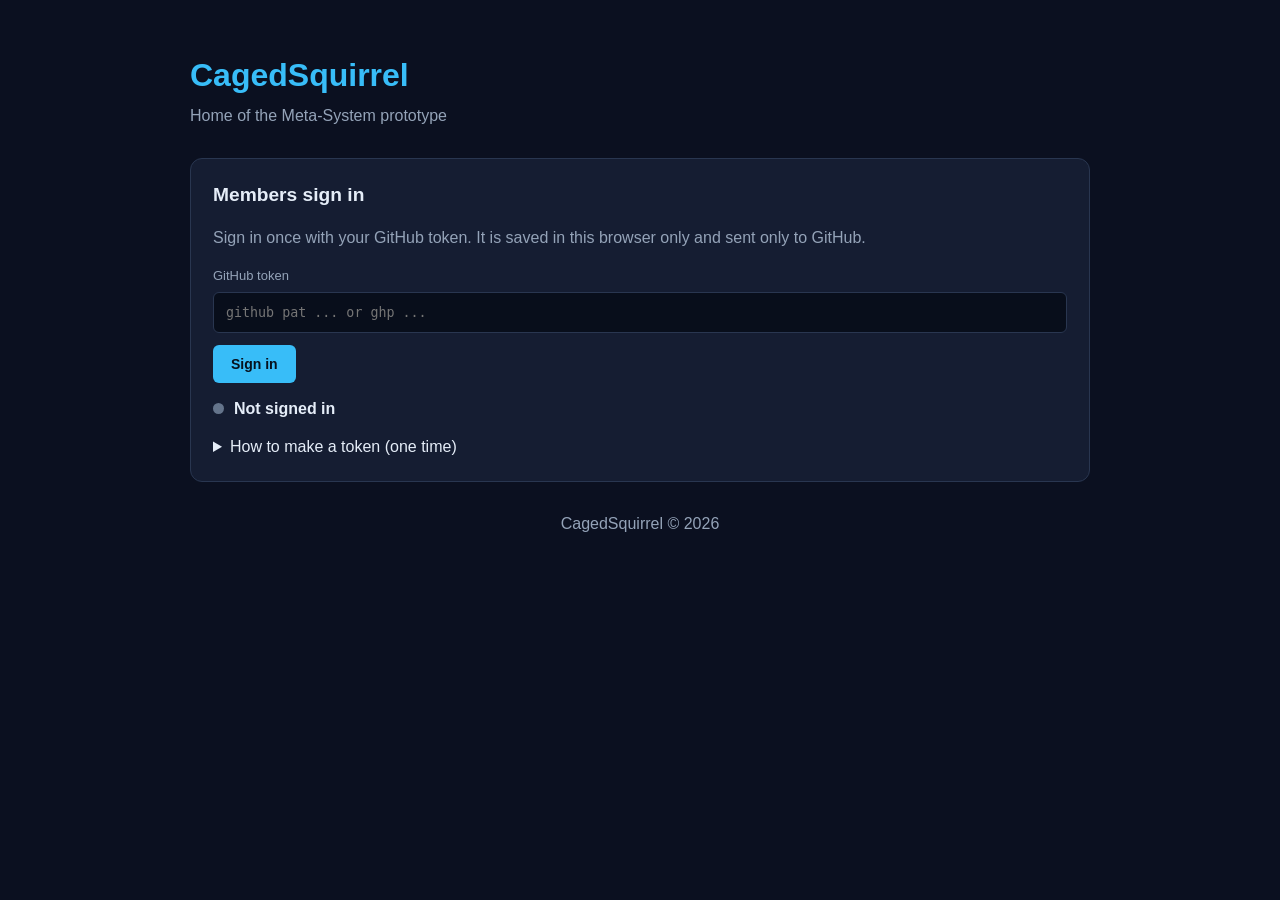
<file: index.html>
<!DOCTYPE html>
<html lang="en">
<head>
<meta charset="UTF-8">
<meta name="viewport" content="width=device-width, initial-scale=1.0">
<title>CagedSquirrel</title>
<link rel="stylesheet" href="style.css">
<script src="auth.js"></script>
<script>
  // Already signed in on this browser: go straight to the members' home.
  if (csGetToken()) location.replace("home.html");
</script>
</head>
<body>
<div class="container">

<header>
  <h1><span>CagedSquirrel</span></h1>
  <div class="subtitle">Home of the Meta-System prototype</div>
</header>

<section class="panel">
  <h2>Members sign in</h2>
  <p class="muted">
    Sign in once with your GitHub token. It is saved in this browser only
    and sent only to GitHub.
  </p>
  <label for="token">GitHub token</label>
  <input id="token" type="password" placeholder="github_pat_... or ghp_..." autocomplete="off">
  <button class="connect" id="signin">Sign in</button>
  <div class="status">
    <div id="dot" class="dot"></div>
    <strong id="status">Not signed in</strong>
  </div>

  <details style="margin-top:14px">
    <summary>How to make a token (one time)</summary>
    <ol>
      <li>On GitHub, open Settings, then Developer settings, then Personal access tokens, then Fine-grained tokens, and choose Generate new token.</li>
      <li>Resource owner: Cagedsquirrel. Repository access: Only select repositories, and pick <code>converse-here</code> (the board) and <code>tunnel-status</code> (the Meta-System connection).</li>
      <li>Permissions: Discussions, Read and write. Contents, Read-only. Leave everything else as it is.</li>
      <li>Generate the token, copy it, and paste it above.</li>
      <li>If the repositories don't show up in the list, make a classic token instead (Tokens (classic), scope <code>repo</code>). It works the same here but reaches all your private repositories, so keep it to this browser.</li>
    </ol>
  </details>
</section>

<footer>CagedSquirrel &copy; 2026</footer>

</div>

<script>
const $ = id => document.getElementById(id);

async function signIn() {
  const token = $("token").value.trim();
  if (!token) { setStatus("Paste a token first.", "error"); return; }
  setStatus("Checking with GitHub...");
  try {
    const login = await csWhoAmI(token);
    csSaveToken(token);
    setStatus("Signed in as " + login + ".", "ok");
    location.href = "home.html";
  } catch (e) {
    setStatus(e.message, "error");
  }
}

function setStatus(text, kind) {
  $("status").textContent = text;
  $("dot").className = "dot " + (kind || "");
}

$("signin").addEventListener("click", signIn);
$("token").addEventListener("keydown", e => { if (e.key === "Enter") signIn(); });
</script>
</body>
</html>
</file>
<file: style.css>
:root {
  --bg: #0b1020;
  --panel: #151d32;
  --border: #293650;
  --accent: #38bdf8;
  --green: #22c55e;
  --red: #ef4444;
  --text: #e5edf8;
  --muted: #94a3b8;
  --field: #080e1b;
}

* { box-sizing: border-box; }

body {
  margin: 0;
  padding: 30px 16px;
  background: var(--bg);
  color: var(--text);
  font-family: Arial, sans-serif;
  line-height: 1.5;
}

.container { max-width: 900px; margin: auto; }

header { margin-bottom: 30px; }
h1 { margin-bottom: 5px; }
h1 span { color: var(--accent); }
h2 { margin-top: 0; font-size: 1.2em; }
.subtitle, .muted { color: var(--muted); }
a { color: var(--accent); }

.panel {
  background: var(--panel);
  border: 1px solid var(--border);
  border-radius: 12px;
  padding: 22px;
  margin-bottom: 18px;
}

label {
  display: block;
  margin: 12px 0 6px;
  color: var(--muted);
  font-size: 13px;
}

input, textarea {
  width: 100%;
  padding: 12px;
  background: var(--field);
  border: 1px solid var(--border);
  border-radius: 6px;
  color: var(--text);
  font-family: monospace;
}

textarea { min-height: 220px; resize: vertical; }

button, .button {
  display: inline-block;
  padding: 11px 18px;
  margin: 12px 8px 0 0;
  border: 0;
  border-radius: 6px;
  cursor: pointer;
  font-weight: bold;
  font-size: 14px;
  text-decoration: none;
}

.connect { background: var(--accent); color: #06111d; }
.secondary { background: #475569; color: white; }
.send { background: var(--green); color: #07130b; }

.status { display: flex; align-items: center; gap: 10px; margin-top: 14px; }
.dot { width: 11px; height: 11px; border-radius: 50%; background: #64748b; flex: none; }
.dot.ok { background: var(--green); }
.dot.error { background: var(--red); }

#log {
  background: var(--field);
  padding: 14px;
  border-radius: 6px;
  min-height: 80px;
  max-height: 260px;
  overflow-y: auto;
  font: 12px/1.7 monospace;
  white-space: pre-wrap;
  overflow-wrap: anywhere;
}

footer { text-align: center; color: var(--muted); margin-top: 30px; }
</file>
